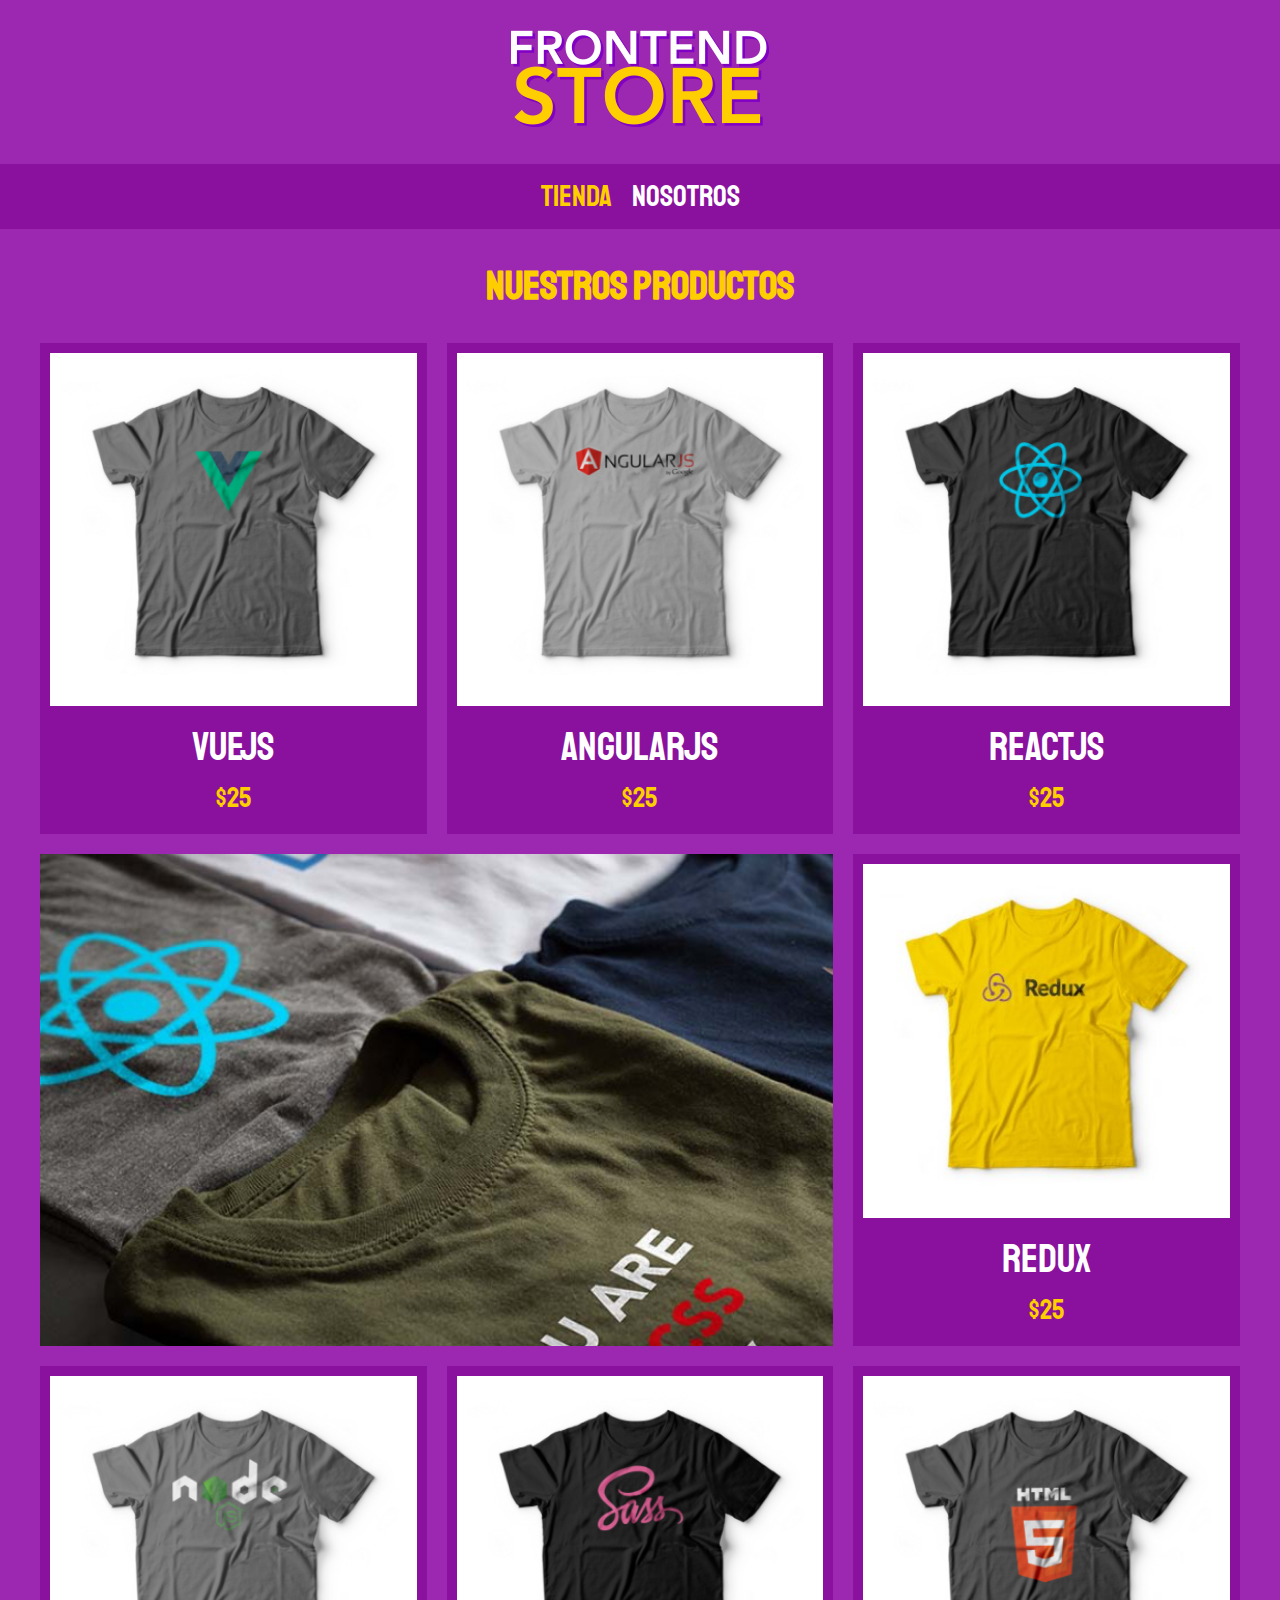
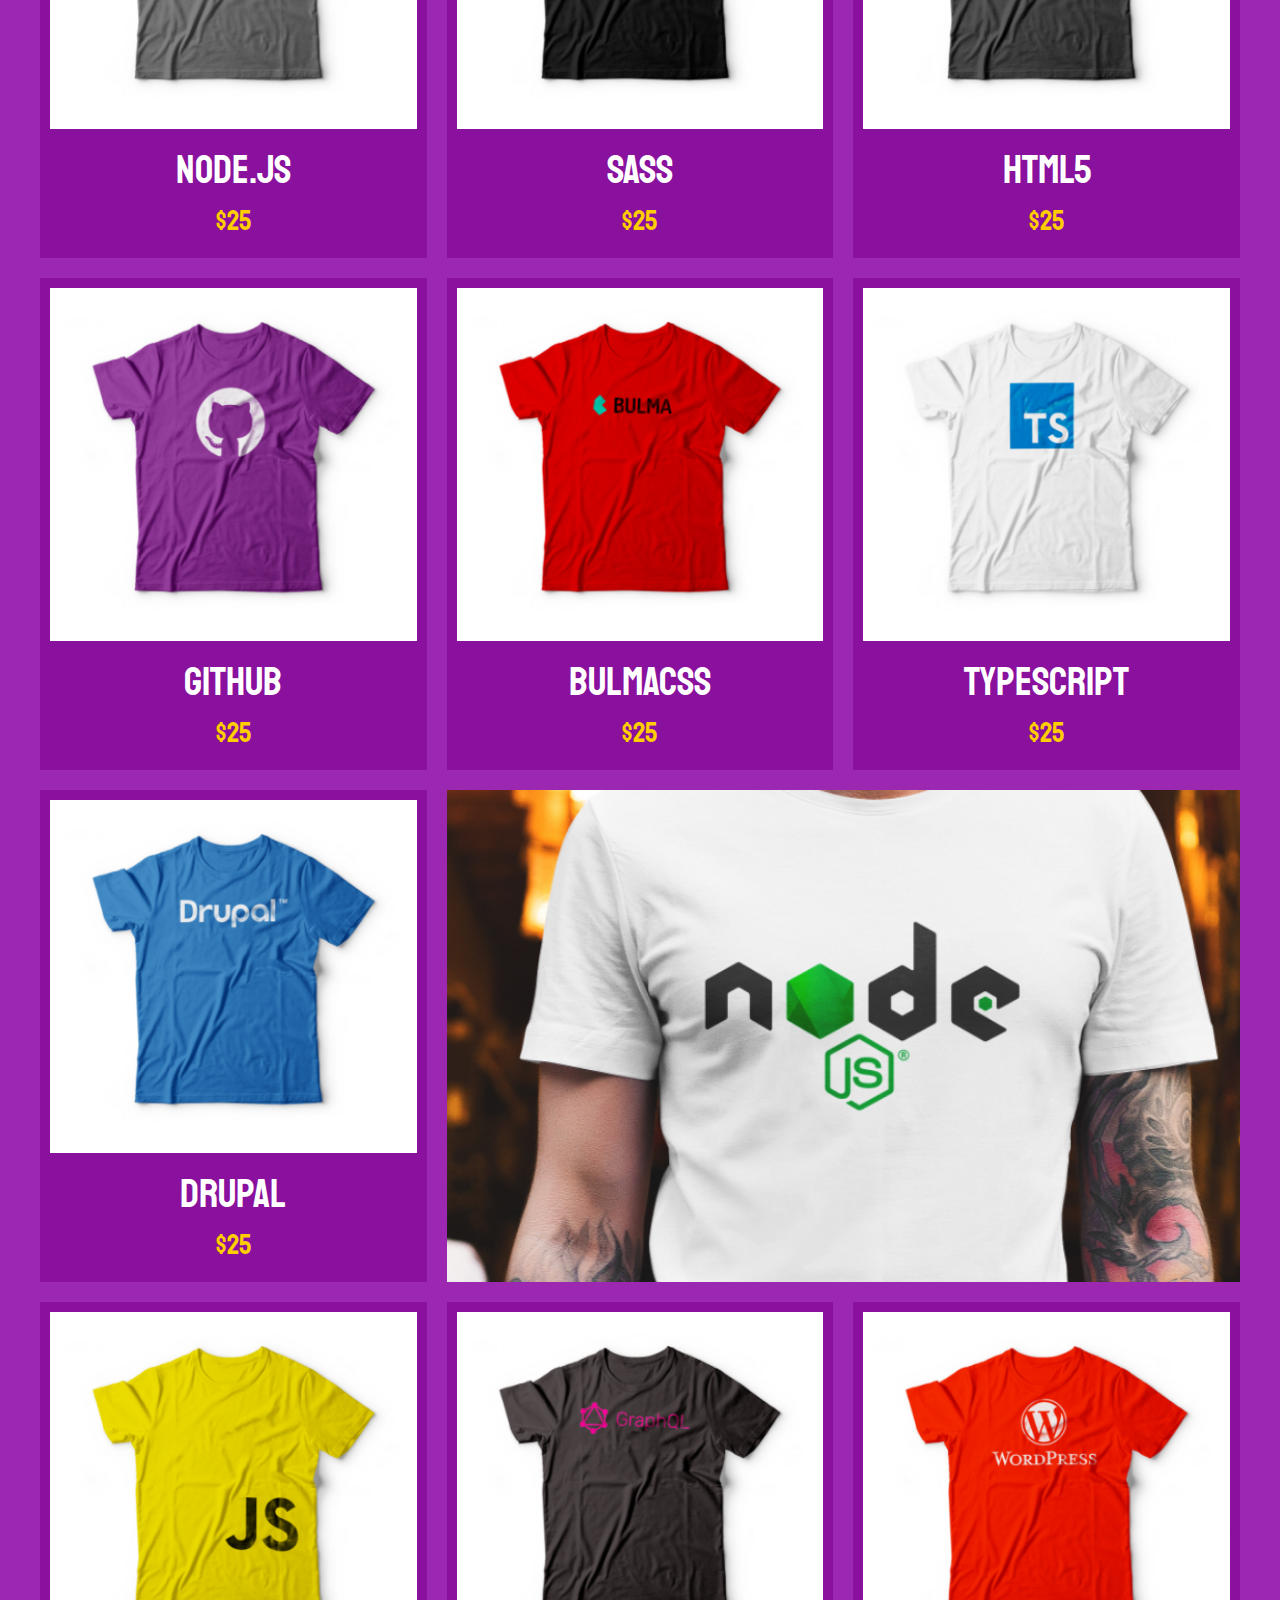
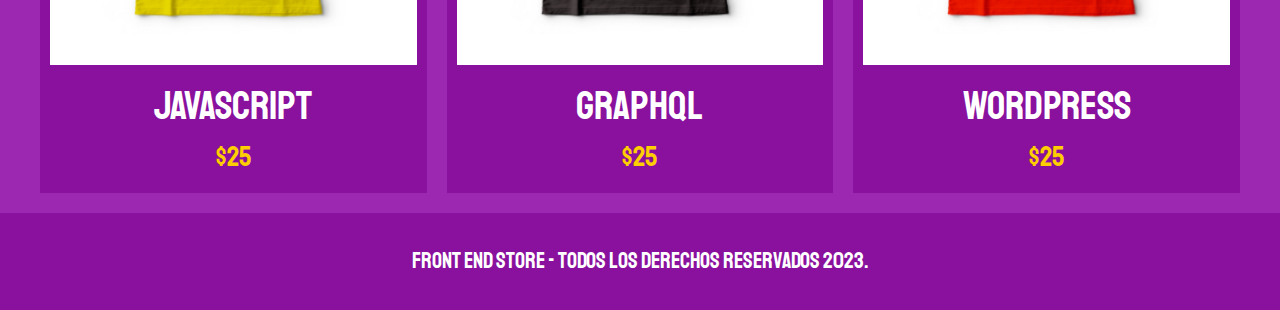
<file: FrontEndStore_inicio/index.html>
<!DOCTYPE html>
<html lang="en">
<head>
    <meta charset="UTF-8">
    <meta name="viewport" content="width=device-width, initial-scale=1.0">
    <title>Front end store</title>
    <link href="css/normalize.css" rel="stylesheet">
    <link rel="preconnect" href="https://fonts.googleapis.com">
    <link rel="preconnect" href="https://fonts.gstatic.com" crossorigin>
    <link href="https://fonts.googleapis.com/css2?family=Staatliches&display=swap" rel="stylesheet">
    <link rel="stylesheet" href="css/styles.css">
</head>
<body>
    <header class="header">
        <a href="index.html">
            <img class="header__logo" src="img/logo.png" alt="Logotipo">
        </a>
    </header>

    <nav class="navegacion">
        <a class="navegacion__enlace navegacion__enlace--activo" href="index.html">Tienda</a>
        <a class="navegacion__enlace" href="nosotros.html">Nosotros</a>
    </nav>

    <main class="contenedor">
        <h1>Nuestros productos</h1>

        <div class="grid">
            <div class="producto">
                <a href="producto.html">
                    <img class="producto__imagen" src="img/1.jpg" alt="imagen camisa">
                    <div class="producto__informacion">
                        <p class="producto__nombre">VueJS</p>
                        <p class="producto__precio">$25</p>
                    </div>
                </a>
            </div> <!--Producto-->
            <div class="producto">
                <a href="producto.html">
                    <img class="producto__imagen" src="img/2.jpg" alt="imagen camisa">
                    <div class="producto__informacion">
                        <p class="producto__nombre">AngularJS</p>
                        <p class="producto__precio">$25</p>
                    </div>
                </a>
            </div> <!--Producto-->
            <div class="producto">
                <a href="producto.html">
                    <img class="producto__imagen" src="img/3.jpg" alt="imagen camisa">
                    <div class="producto__informacion">
                        <p class="producto__nombre">ReactJS</p>
                        <p class="producto__precio">$25</p>
                    </div>
                </a>
            </div> <!--Producto-->
            <div class="producto">
                <a href="producto.html">
                    <img class="producto__imagen" src="img/4.jpg" alt="imagen camisa">
                    <div class="producto__informacion">
                        <p class="producto__nombre">Redux</p>
                        <p class="producto__precio">$25</p>
                    </div>
                </a>
            </div> <!--Producto-->
            <div class="producto">
                <a href="producto.html">
                    <img class="producto__imagen" src="img/5.jpg" alt="imagen camisa">
                    <div class="producto__informacion">
                        <p class="producto__nombre">Node.js</p>
                        <p class="producto__precio">$25</p>
                    </div>
                </a>
            </div> <!--Producto-->
            <div class="producto">
                <a href="producto.html">
                    <img class="producto__imagen" src="img/6.jpg" alt="imagen camisa">
                    <div class="producto__informacion">
                        <p class="producto__nombre">SASS</p>
                        <p class="producto__precio">$25</p>
                    </div>
                </a>
            </div> <!--Producto-->
            <div class="producto">
                <a href="producto.html">
                    <img class="producto__imagen" src="img/7.jpg" alt="imagen camisa">
                    <div class="producto__informacion">
                        <p class="producto__nombre">HTML5</p>
                        <p class="producto__precio">$25</p>
                    </div>
                </a>
            </div> <!--Producto-->
            <div class="producto">
                <a href="producto.html">
                    <img class="producto__imagen" src="img/8.jpg" alt="imagen camisa">
                    <div class="producto__informacion">
                        <p class="producto__nombre">Github</p>
                        <p class="producto__precio">$25</p>
                    </div>
                </a>
            </div> <!--Producto-->
            <div class="producto">
                <a href="producto.html">
                    <img class="producto__imagen" src="img/9.jpg" alt="imagen camisa">
                    <div class="producto__informacion">
                        <p class="producto__nombre">BulmaCSS</p>
                        <p class="producto__precio">$25</p>
                    </div>
                </a>
            </div> <!--Producto-->
            <div class="producto">
                <a href="producto.html">
                    <img class="producto__imagen" src="img/10.jpg" alt="imagen camisa">
                    <div class="producto__informacion">
                        <p class="producto__nombre">TypeScript</p>
                        <p class="producto__precio">$25</p>
                    </div>
                </a>
            </div> <!--Producto-->
            <div class="producto">
                <a href="producto.html">
                    <img class="producto__imagen" src="img/11.jpg" alt="imagen camisa">
                    <div class="producto__informacion">
                        <p class="producto__nombre">Drupal</p>
                        <p class="producto__precio">$25</p>
                    </div>
                </a>
            </div> <!--Producto-->
            <div class="producto">
                <a href="producto.html">
                    <img class="producto__imagen" src="img/12.jpg" alt="imagen camisa">
                    <div class="producto__informacion">
                        <p class="producto__nombre">JavaScript</p>
                        <p class="producto__precio">$25</p>
                    </div>
                </a>
            </div> <!--Producto-->
            <div class="producto">
                <a href="producto.html">
                    <img class="producto__imagen" src="img/13.jpg" alt="imagen camisa">
                    <div class="producto__informacion">
                        <p class="producto__nombre">GraphQL</p>
                        <p class="producto__precio">$25</p>
                    </div>
                </a>
            </div> <!--Producto-->
            <div class="producto">
                <a href="producto.html">
                    <img class="producto__imagen" src="img/14.jpg" alt="imagen camisa">
                    <div class="producto__informacion">
                        <p class="producto__nombre">WordPress</p>
                        <p class="producto__precio">$25</p>
                    </div>
                </a>
            </div> <!--Producto-->

            <div class="grafico grafico--camisas"></div>
            <div class="grafico grafico--node"></div>
        </div>
    </main>

    <footer class="footer">
        <p class="footer__texto">Front End Store - Todos los derechos reservados 2023.</p>
    </footer>

</body>
</html>
</file>
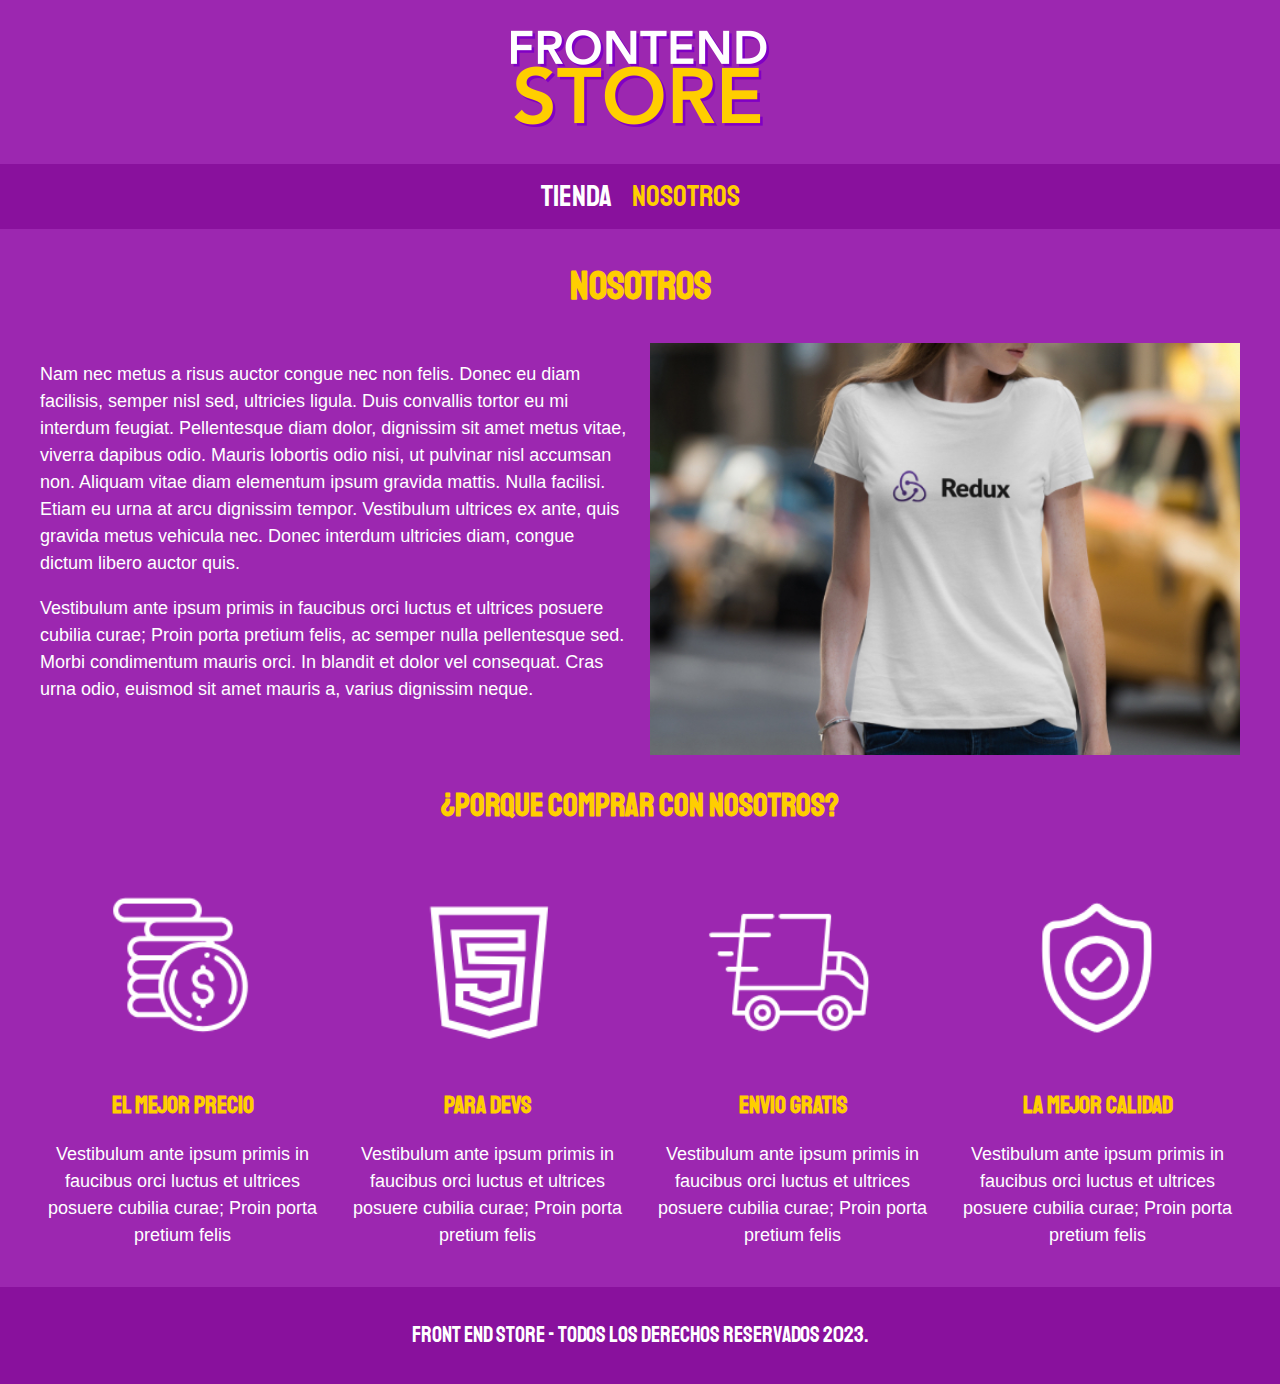
<file: FrontEndStore_inicio/nosotros.html>
<!DOCTYPE html>
<html lang="en">
<head>
    <meta charset="UTF-8">
    <meta name="viewport" content="width=device-width, initial-scale=1.0">
    <title>Front end store</title>
    <link href="css/normalize.css" rel="stylesheet">
    <link rel="preconnect" href="https://fonts.googleapis.com">
    <link rel="preconnect" href="https://fonts.gstatic.com" crossorigin>
    <link href="https://fonts.googleapis.com/css2?family=Staatliches&display=swap" rel="stylesheet">
    <link rel="stylesheet" href="css/styles.css">
</head>
<body>
    <header class="header">
        <a href="index.html">
            <img class="header__logo" src="img/logo.png" alt="Logotipo">
        </a>
    </header>

    <nav class="navegacion">
        <a class="navegacion__enlace" href="index.html">Tienda</a>
        <a class="navegacion__enlace navegacion__enlace--activo" href="nosotros.html">Nosotros</a>
    </nav>

    <main class="contenedor">
        <h1>Nosotros</h1>

        <div class="nosotros">
            <div class="nosotros__contenido">
                <p>Nam nec metus a risus auctor congue nec non felis. Donec eu diam
                    facilisis, semper nisl sed, ultricies ligula. Duis convallis tortor eu mi
                    interdum feugiat. Pellentesque diam dolor, dignissim sit amet metus vitae,
                    viverra dapibus odio. Mauris lobortis odio nisi, ut pulvinar nisl accumsan
                    non. Aliquam vitae diam elementum ipsum gravida mattis. Nulla facilisi.
                    Etiam eu urna at arcu dignissim tempor. Vestibulum ultrices ex ante, quis
                    gravida metus vehicula nec. Donec interdum ultricies diam, congue
                    dictum libero auctor quis.</p>
                <p>Vestibulum ante ipsum primis in faucibus orci luctus et ultrices posuere
                    cubilia curae; Proin porta pretium felis, ac semper nulla pellentesque sed.
                    Morbi condimentum mauris orci. In blandit et dolor vel consequat. Cras
                    urna odio, euismod sit amet mauris a, varius dignissim neque.</p>
            </div>
            <img class="nosotros__imagen" src="img/nosotros.jpg" alt="imagen nosotros">
        </div>
    </main>

    <section class="contenedor comprar">
        <h2 class="comprar__titulo">¿Porque Comprar con nosotros?</h2>

        <div class="bloques">
            <div class="bloque">
                <img class="bloque__imagen" src="img/icono_1.png" alt="porque comprar">
                <h3 class="bloque__titulo">El Mejor Precio</h3>
                <p>Vestibulum ante ipsum primis in faucibus orci luctus et ultrices posuere
                    cubilia curae; Proin porta pretium felis</p>
            </div> <!--Bloque-->

            <div class="bloque">
                <img class="bloque__imagen" src="img/icono_2.png" alt="porque comprar">
                <h3 class="bloque__titulo">Para Devs</h3>
                <p>Vestibulum ante ipsum primis in faucibus orci luctus et ultrices posuere
                    cubilia curae; Proin porta pretium felis</p>
            </div> <!--Bloque-->

            <div class="bloque">
                <img class="bloque__imagen" src="img/icono_3.png" alt="porque comprar">
                <h3 class="bloque__titulo">Envio Gratis</h3>
                <p>Vestibulum ante ipsum primis in faucibus orci luctus et ultrices posuere
                    cubilia curae; Proin porta pretium felis</p>
            </div> <!--Bloque-->

            <div class="bloque">
                <img class="bloque__imagen" src="img/icono_4.png" alt="porque comprar">
                <h3 class="bloque__titulo">La Mejor Calidad</h3>
                <p>Vestibulum ante ipsum primis in faucibus orci luctus et ultrices posuere
                    cubilia curae; Proin porta pretium felis</p>
            </div> <!--Bloque-->
        </div><!--Bloques-->
    </section>

    <footer class="footer">
        <p class="footer__texto">Front End Store - Todos los derechos reservados 2023.</p>
    </footer>

</body>
</html>
</file>
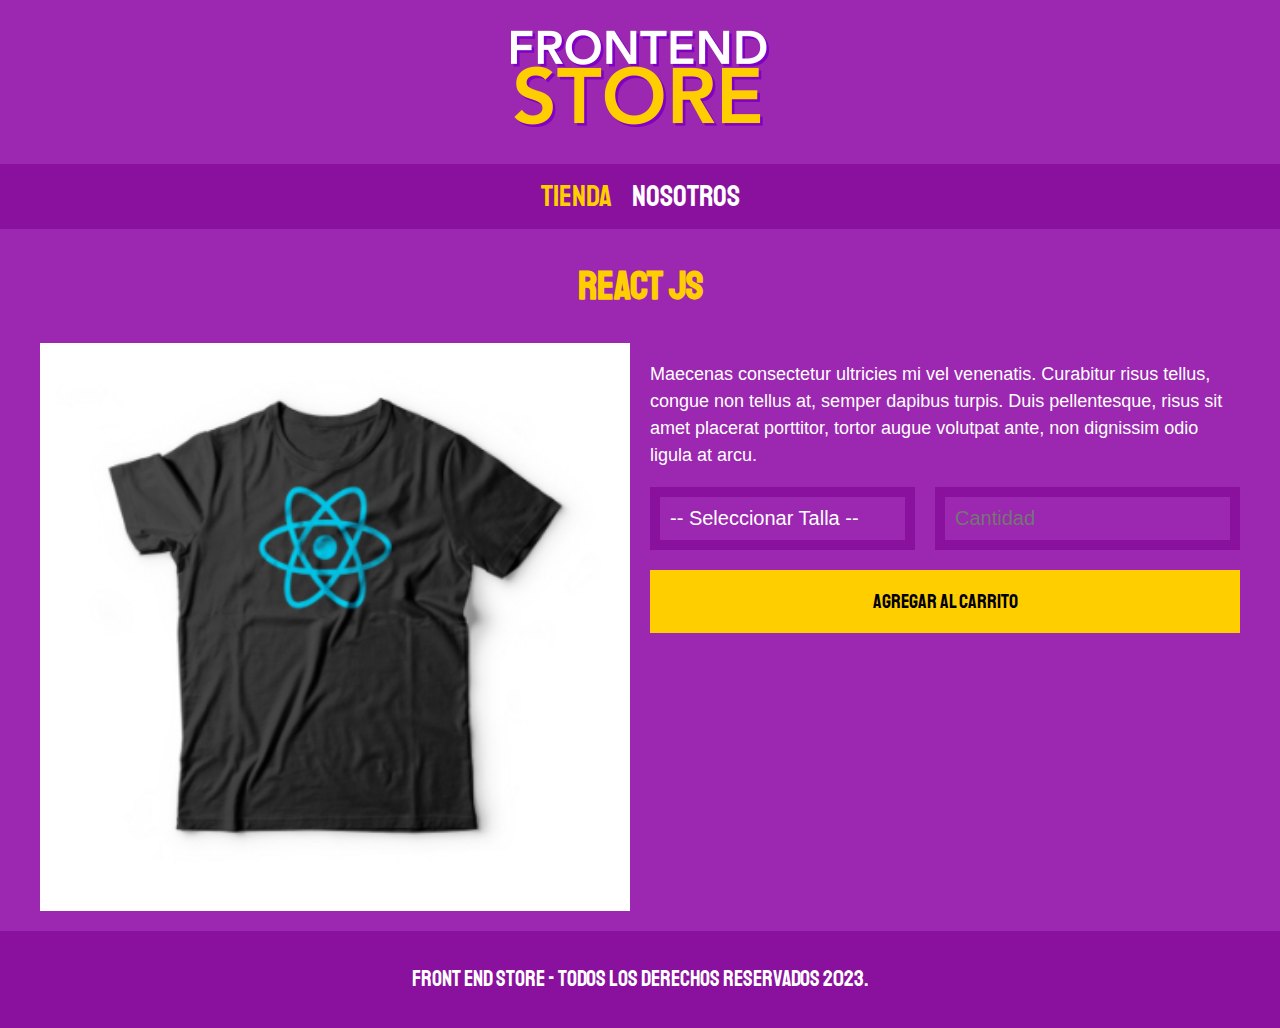
<file: FrontEndStore_inicio/producto.html>
<!DOCTYPE html>
<html lang="en">
<head>
    <meta charset="UTF-8">
    <meta name="viewport" content="width=device-width, initial-scale=1.0">
    <title>Front end store</title>
    <link href="css/normalize.css" rel="stylesheet">
    <link rel="preconnect" href="https://fonts.googleapis.com">
    <link rel="preconnect" href="https://fonts.gstatic.com" crossorigin>
    <link href="https://fonts.googleapis.com/css2?family=Staatliches&display=swap" rel="stylesheet">
    <link rel="stylesheet" href="css/styles.css">
</head>
<body>
    <header class="header">
        <a href="index.html">
            <img class="header__logo" src="img/logo.png" alt="Logotipo">
        </a>
    </header>

    <nav class="navegacion">
        <a class="navegacion__enlace navegacion__enlace--activo" href="index.html">Tienda</a>
        <a class="navegacion__enlace" href="nosotros.html">Nosotros</a>
    </nav>

    <main class="contenedor">
        <h1>React JS</h1>

        <div class="camisa">
            <img class="camisa__imagen" src="img/3.jpg" alt="Imagen del Producto">
            
            <div class="camisa__contenido">
                <p>Maecenas consectetur ultricies mi vel venenatis. Curabitur risus tellus,
                    congue non tellus at, semper dapibus turpis. Duis pellentesque, risus sit
                    amet placerat porttitor, tortor augue volutpat ante, non dignissim odio
                    ligula at arcu.</p>

                <form class="formulario">
                    <select class="formulario__campo">
                        <option disabled selected>-- Seleccionar Talla --</option>
                        <option>Chica</option>
                        <option>Mediana</option>
                        <option>Grande</option>
                    </select>
                    <input class="formulario__campo" type="number" placeholder="Cantidad" min="1">
                    <input class="formulario__submit" type="submit" value="Agregar al Carrito">
                </form>
            </div>
        </div>
    </main>

    <footer class="footer">
        <p class="footer__texto">Front End Store - Todos los derechos reservados 2023.</p>
    </footer>

</body>
</html>
</file>
<file: FrontEndStore_inicio/css/styles.css>
:root {
    --primario: #9C27B0; 
    --primarioOscuro: #89119D; 
    --secundario: #FFCE00;
    --secundarioOscuro: rgb(233, 187, 2);
    --blanco: #fff;
    --negro: #000; 

    --fuentePrincipal: 'Staatliches', cursive;
}

html {
    box-sizing: border-box;
    font-size: 62.5%;  /* 1rem =  10px */
  }

  *, *:before, *:after {
    box-sizing: inherit;
  }


  /* Globales */ 
  
  body {
    background-color: var(--primario);
    font-size:  1.6rem;
    line-height: 1.5 ;
  }

  p {
    font-size: 1.8rem;
    font-family: Arial, Helvetica, sans-serif;
    color: var(--blanco);
  }

  a {
    text-decoration: none;
  }

  img {
    width: 100%;
  }

  .contenedor {
    max-width: 120rem;
    margin: 0 auto;
  }

  h1, h2, h3 {
    text-align: center;
    color: var(--secundario);
    font-family: var(--fuentePrincipal);
  }

  h1 {
    font-size: 4rem;

  }

  h2 {
    font-size: 3.2rem;
  }

  h3 {
    font-size: 2.4rem;
  }

  /* Header */

.header {
    display: flex;
    justify-content: center;
}

.header__logo {
    margin: 3rem 0; /** el primero margin-top, segundo margin-bottom */
}

/* Footer*/ 

.footer{
    background-color: var(--primarioOscuro);
    padding: 1rem 0; /*primer numero padding-top y bottom, segundo numero padding izquierda y derecha*/
    margin-top: 2rem;
}


.footer__texto {
    font-family: var(--fuentePrincipal);
    text-align: center;
    font-size: 2.2rem;
}
    

/* Navegacion */

.navegacion {
    background-color: var(--primarioOscuro);
    padding:  1rem  0;
    display: flex;
    justify-content: center;
    gap: 2rem; /* Forma nueva */
}
/*
.navegacion__enlace:last-of-type {
    margin-right: 0;
}
* forma vieja */
.navegacion__enlace {
    font-family: var(--fuentePrincipal);
    color: var(--blanco);
    font-size: 3rem;
    /* margin-right: 2rem; forma vieja */
}
.navegacion__enlace--activo,
.navegacion__enlace:hover {
    color: var(--secundario);
}


/* Grid */ 

.grid {
    display: grid;
    grid-template-columns: repeat(2, 1fr);
    gap: 2rem;
}

@media (min-width: 768px) {
    .grid {
        grid-template-columns: repeat(3, 1fr);
    }
}

/* Productos */

.producto {
    background-color: var(--primarioOscuro);
    padding: 1rem;
}


.producto__nombre {
  font-size: 4rem;
}

.producto__precio {
  font-size: 2.8rem;
  color: var(--secundario);
}

.producto__nombre,
.producto__precio {
  font-family: var(--fuentePrincipal);
  margin: 1rem 0;
  text-align: center;
  line-height: 1.2;
}

/* Graficos  */

.grafico {
  min-height: 30rem;
  background-repeat: no-repeat;
  background-size: cover;
  grid-column: 1 / 3;
}

.grafico--camisas {
  grid-row: 2 / 3;
  background-image: url(../img/grafico1.jpg);
}

.grafico--node {
  background-image: url(../img/grafico2.jpg);
  grid-row: 8 / 9;
  
}

@media (min-width: 768px) {
  .grafico--node {
    grid-row: 5 / 6;
    grid-column: 2 / 4;
  }
}


/* Nosotros */

.nosotros {
  display: grid;
  grid-template-rows: repeat(2, auto);
}

@media (min-width: 768px) {
  .nosotros {    
    grid-template-columns: repeat(2, 1fr);
    column-gap: 2rem;
  }
}

.nosotros__imagen {
  grid-row: 1 / 2;
  
}

@media (min-width: 768px) {
    .nosotros__imagen {
      grid-column: 2 / 3;
    }
}

/* Bloques */

.bloques {
  display: grid;
  grid-template-columns: repeat(2, 1fr);
  gap: 2rem;
}

@media (min-width: 768px ) {
  .bloques{
    grid-template-columns: repeat(4, 1fr);

  }
}

.bloque {
  text-align: center;
}

.bloque__titulo {
  margin: 0;
}

/* Pagina del producto */

@media (min-width: 768px ) {
    .camisa {
      display: grid;
      grid-template-columns: repeat(2, 1fr);
      column-gap: 2rem;
    }
}

.formulario {
  display: grid;
  grid-template-columns: repeat(2, 1fr );
  gap: 2rem;
}

.formulario__campo {
  border: 1rem solid var(--primarioOscuro);
  background-color: transparent;
  color: var(--blanco);
  font-size: 2rem;
  font-family: Arial, Helvetica, sans-serif;
  padding: 1rem;
  appearance: none;
}

.formulario__submit {
  background-color: var(--secundario);
  border: none;
  font-size: 2rem;
  font-family: var(--fuentePrincipal);
  padding: 2rem;
  transition: background-color .3s ease;
  grid-column: 1 / 3;
}

.formulario__submit:hover {
  cursor: pointer;
  background-color: var(--secundarioOscuro);
}
</file>
